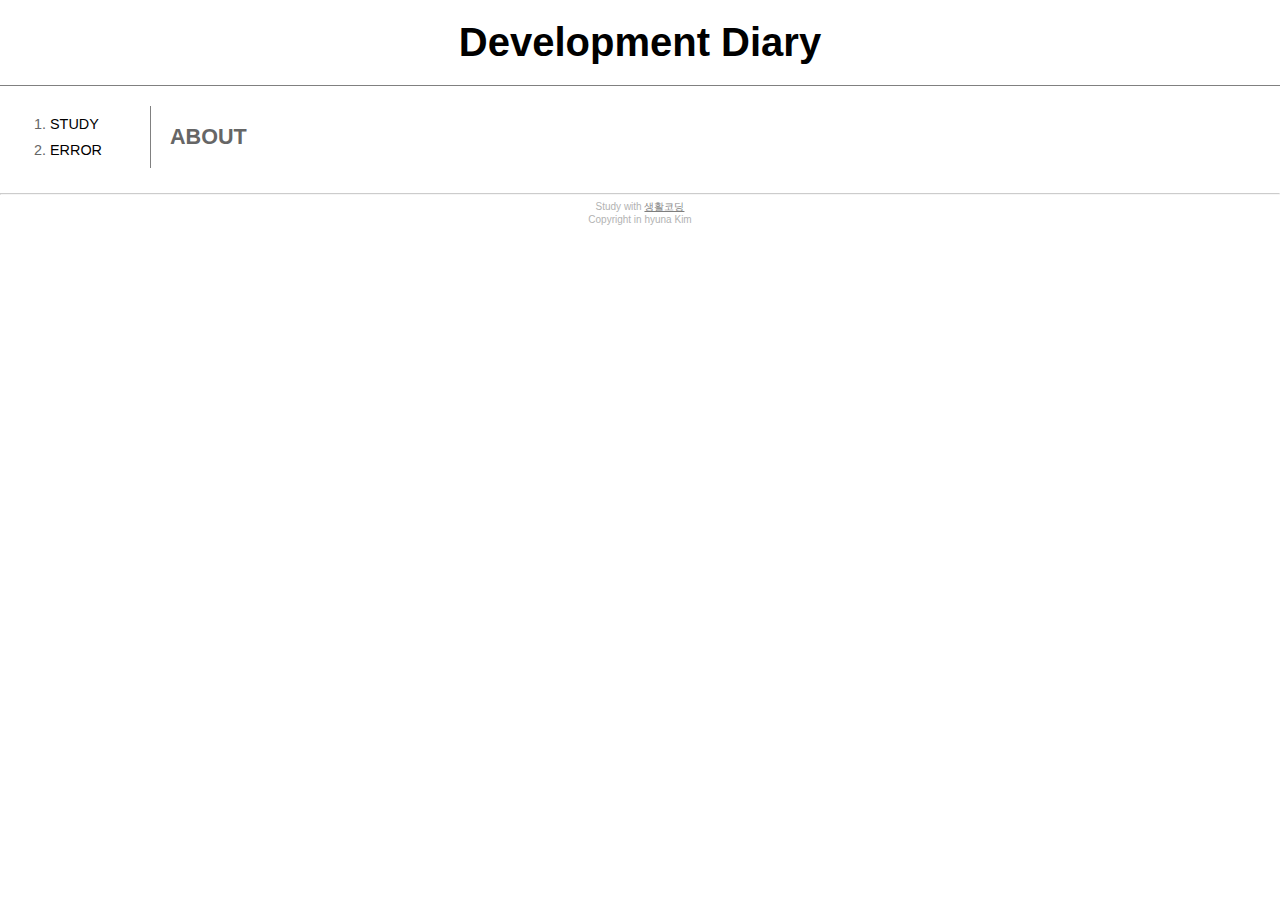
<file: index.html>
<!doctype html>
<html>

<head>
  <title>Development Diary</title>
  <meta charset="utf-8">
  <link rel="stylesheet" href="style.css">
</head>

<body>
  <h1><a href="index.html">Development Diary</a></h1>
  <div id="grid">
    <ol class="one">
      <li><a href="1.html">STUDY</a></li>
      <li><a href="2.html">ERROR</a></li>
    </ol>

    <div>
      <h2>ABOUT</h2>
    </div>
  </div>
  <div id="line">

    <hr>
    Study with <a href="https://opentutorials.org/course/1"><u>생활코딩</u></a> <br>
    Copyright in hyuna Kim
    <p>
  </div>
  <!--Start of Tawk.to Script-->
  <script type="text/javascript">
    var Tawk_API = Tawk_API || {},
      Tawk_LoadStart = new Date();
    (function() {
      var s1 = document.createElement("script"),
        s0 = document.getElementsByTagName("script")[0];
      s1.async = true;
      s1.src = 'https://embed.tawk.to/62144bce1ffac05b1d7b06b0/1fsfkg839';
      s1.charset = 'UTF-8';
      s1.setAttribute('crossorigin', '*');
      s0.parentNode.insertBefore(s1, s0);
    })();
  </script>
  <!--End of Tawk.to Script-->
  </p>
</body>

</html>
</file>
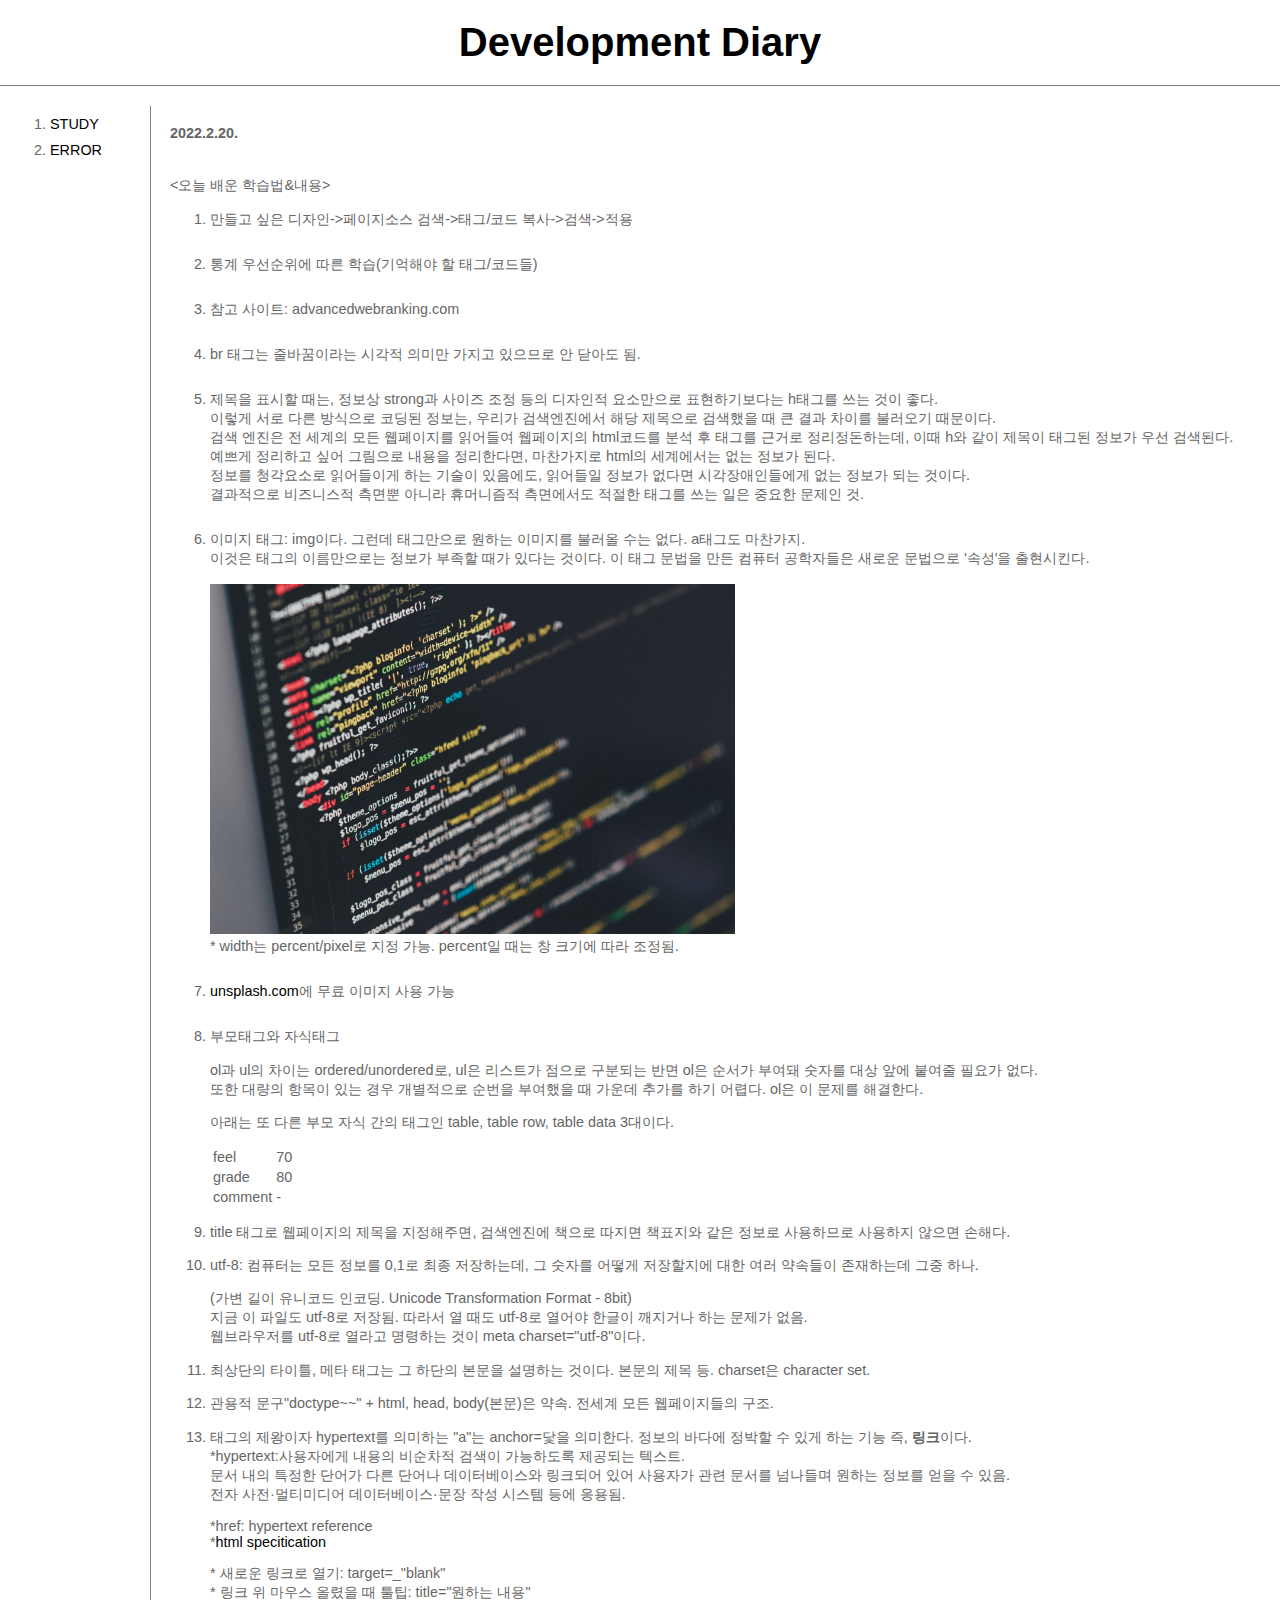
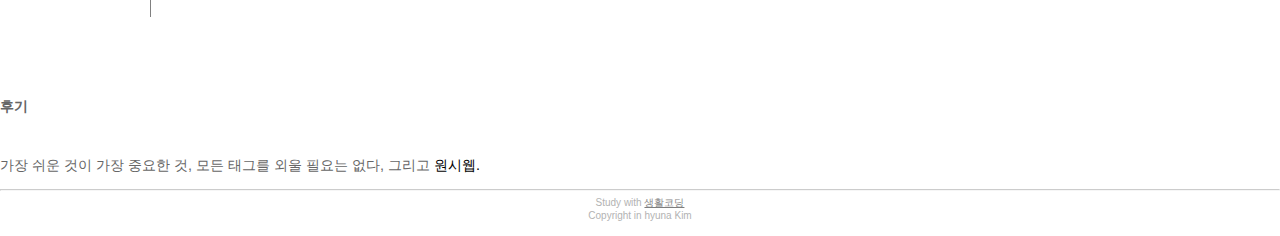
<file: 1-1.html>
<!doctype html>
<html>
<head>
  <title>Development Diary</title>
  <meta charset="utf-8">
  <link rel="stylesheet" href="style.css">
</head>

<body>
  <h1><a href="index.html">Development Diary</a></h1>
  <div id="grid">
    <ol class="one">
      <li><a href="1.html">STUDY</a></li>
      <li><a href="2.html">ERROR</a></li>
    </ol>
    <div>
      <h4>2022.2.20.</h4>
      <br><오늘 배운 학습법&내용>
      <ol>
        <li>만들고 싶은 디자인->페이지소스 검색->태그/코드 복사->검색->적용</li>
        <br><li>통계 우선순위에 따른 학습(기억해야 할 태그/코드들)</li>
        <br><li>참고 사이트: advancedwebranking.com</li>
        <br><li>br 태그는 줄바꿈이라는 시각적 의미만 가지고 있으므로 안 닫아도 됨.</li>
        <br><li>제목을 표시할 때는, 정보상 strong과 사이즈 조정 등의 디자인적 요소만으로 표현하기보다는
          h태그를 쓰는 것이 좋다.
          <br>이렇게 서로 다른 방식으로 코딩된 정보는, 우리가 검색엔진에서 해당 제목으로 검색했을 때 큰 결과 차이를 불러오기 때문이다.
          <br>검색 엔진은 전 세계의 모든 웹페이지를 읽어들여 웹페이지의 html코드를 분석 후 태그를 근거로 정리정돈하는데,  이때 h와 같이 제목이 태그된 정보가 우선 검색된다.
          <br>예쁘게 정리하고 싶어 그림으로 내용을 정리한다면, 마찬가지로 html의 세계에서는 없는 정보가 된다. <br>
          정보를 청각요소로 읽어들이게 하는 기술이 있음에도, 읽어들일 정보가 없다면 시각장애인들에게 없는 정보가 되는 것이다.<br>
          결과적으로 비즈니스적 측면뿐 아니라 휴머니즘적 측면에서도 적절한 태그를 쓰는 일은 중요한 문제인 것.</li>
          <br><li>이미지 태그: img이다. 그런데 태그만으로 원하는 이미지를 불러올 수는 없다. a태그도 마찬가지.
            <br>이것은 태그의 이름만으로는 정보가 부족할 때가 있다는 것이다.
            이 태그 문법을 만든 컴퓨터 공학자들은 새로운 문법으로 '속성'을 출현시킨다.  </li>

            <br><img src="coding.jpg" width="50%">
            <br> * width는 percent/pixel로 지정 가능. percent일 때는 창 크기에 따라 조정됨.
            <br><br><li><a href="https://unsplash.com/" target="_blank" title="free image download">unsplash.com</a>에 무료 이미지 사용 가능</li>
            <br><li>부모태그와 자식태그
              <p>ol과 ul의 차이는 ordered/unordered로, ul은 리스트가 점으로 구분되는 반면 ol은 순서가 부여돼 숫자를 대상 앞에 붙여줄 필요가 없다.<br>
                또한 대량의 항목이 있는 경우 개별적으로 순번을 부여했을 때 가운데 추가를 하기 어렵다. ol은 이 문제를 해결한다.</p>
                <p>아래는 또 다른 부모 자식 간의 태그인 table, table row, table data 3대이다.</p>
                <p><table>
                  <tr>
                    <td>feel</td>
                    <td>70</td>
                  </tr>
                  <tr>
                    <td>grade</td>
                    <td>80</td>
                  </tr>
                  <tr>
                    <td>comment</td>
                    <td>-</td>
                  </tr>
                </table></p>
                <li><p>title 태그로 웹페이지의 제목을 지정해주면, 검색엔진에 책으로 따지면 책표지와 같은 정보로 사용하므로 사용하지 않으면 손해다.</p></li>
                <li><p>utf-8: 컴퓨터는 모든 정보를 0,1로 최종 저장하는데, 그 숫자를 어떻게 저장할지에 대한 여러 약속들이 존재하는데 그중 하나.</p>
                  (가변 길이 유니코드 인코딩. Unicode Transformation Format - 8bit)<br>
                  지금 이 파일도 utf-8로 저장됨. 따라서 열 때도 utf-8로 열어야 한글이 깨지거나 하는 문제가 없음.<br>
                  웹브라우저를 utf-8로 열라고 명령하는 것이 meta charset="utf-8"이다.</li>
                  <li><p>최상단의 타이틀, 메타 태그는 그 하단의 본문을 설명하는 것이다. 본문의 제목 등. charset은 character set.</p></li>
                  <li><p>관용적 문구"doctype~~" + html, head, body(본문)은 약속. 전세계 모든 웹페이지들의 구조. </li>
                    <li><p>태그의 제왕이자 hypertext를 의미하는 "a"는 anchor=닻을 의미한다. 정보의 바다에 정박할 수 있게 하는 기능 즉, <strong>링크</strong>이다.<br>
                      *hypertext:사용자에게 내용의 비순차적 검색이 가능하도록 제공되는 텍스트.<br>
                      문서 내의 특정한 단어가 다른 단어나 데이터베이스와 링크되어 있어 사용자가 관련 문서를 넘나들며 원하는 정보를 얻을 수 있음.<br>
                      전자 사전·멀티미디어 데이터베이스·문장 작성 시스템 등에 응용됨.<br></p>
                      *href: hypertext reference <br>
                      *<a href="https://www.w3.org/TR/2011/WD-html5-20110405/" target="_blank"title="html specification, W3C">html specitication</a><p>
                        <p>* 새로운 링크로 열기: target=_"blank"<br>
                          * 링크 위 마우스 올렸을 때 툴팁: title="원하는 내용"</p></li>
                        </ol>
                      </div>
                    </div>





                    <h4 style="margin-top:60px;">후기</h4>
                    <p style="margin-top:40px;"> 가장 쉬운 것이 가장 중요한 것, 모든 태그를 외울 필요는 없다,
                      그리고 <a href="http://info.cern.ch/" target="_blank">원시웹.</a></p>
                      <div id="line">

                        <hr>
                        Study with <a href="https://opentutorials.org/course/1"><u>생활코딩</u></a> <br>
                        Copyright in hyuna Kim
                        <p>
                        </div>
                        <!--Start of Tawk.to Script-->
                        <script type="text/javascript">
                        var Tawk_API=Tawk_API||{}, Tawk_LoadStart=new Date();
                        (function(){
                          var s1=document.createElement("script"),s0=document.getElementsByTagName("script")[0];
                          s1.async=true;
                          s1.src='https://embed.tawk.to/62144bce1ffac05b1d7b06b0/1fsfkg839';
                          s1.charset='UTF-8';
                          s1.setAttribute('crossorigin','*');
                          s0.parentNode.insertBefore(s1,s0);
                        })();
                        </script>
                        <!--End of Tawk.to Script--></p>
                      </body>
                      </html>
</file>
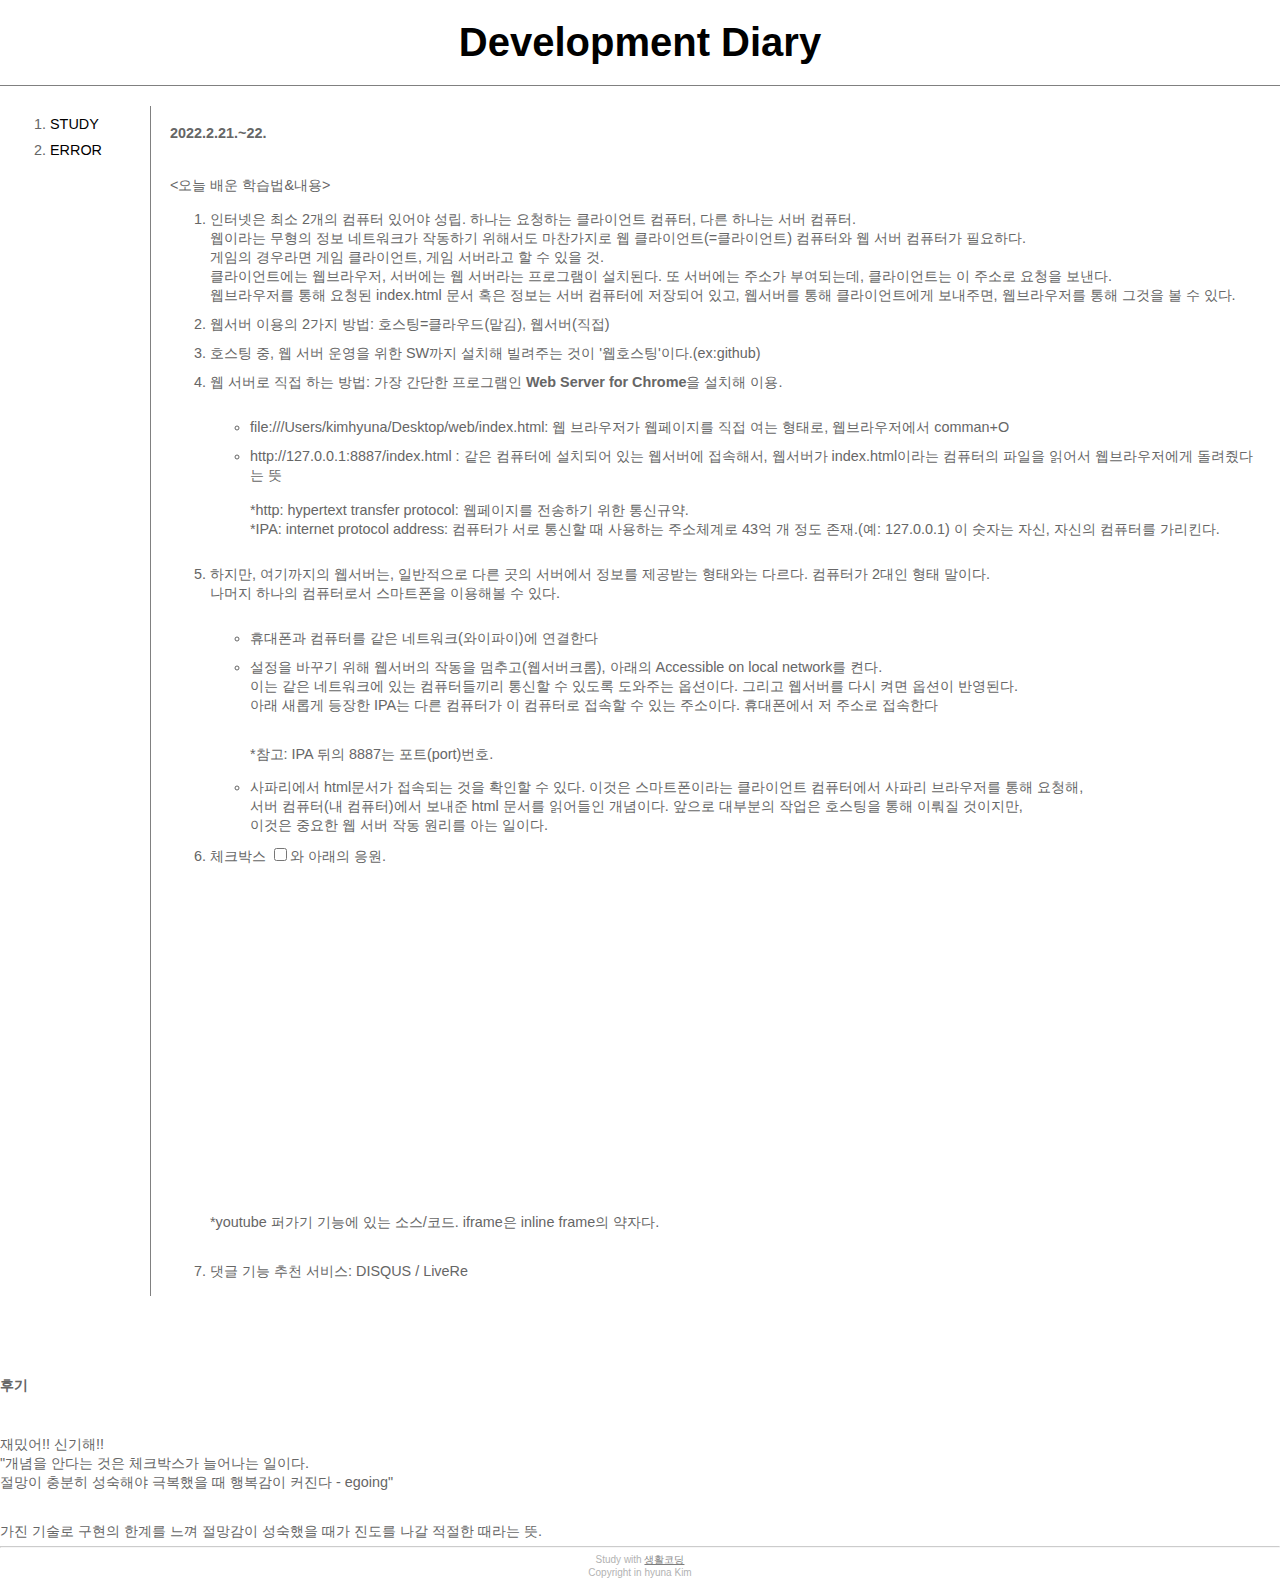
<file: 1-2.html>
<!doctype html>
<html>

<head>
  <title>Development Diary</title>
  <meta charset="utf-8">
  <link rel="stylesheet" href="style.css">
</head>

<body>
  <h1><a href="index.html">Development Diary</a></h1>
  <div id="grid">
    <ol class="one">
      <li><a href="1.html">STUDY</a></li>
      <li><a href="2.html">ERROR</a></li>
    </ol>
    <div>
      <h4>2022.2.21.~22.</h4>
      <br>
      <오늘 배운 학습법&내용>
        <ol>
          <li>인터넷은 최소 2개의 컴퓨터 있어야 성립. 하나는 요청하는 클라이언트 컴퓨터, 다른 하나는 서버 컴퓨터.<br>
            웹이라는 무형의 정보 네트워크가 작동하기 위해서도 마찬가지로 웹 클라이언트(=클라이언트) 컴퓨터와 웹 서버 컴퓨터가 필요하다.<br>
            게임의 경우라면 게임 클라이언트, 게임 서버라고 할 수 있을 것.<br>
            클라이언트에는 웹브라우저, 서버에는 웹 서버라는 프로그램이 설치된다. 또 서버에는 주소가 부여되는데, 클라이언트는 이 주소로 요청을 보낸다.<br>
            웹브라우저를 통해 요청된 index.html 문서 혹은 정보는 서버 컴퓨터에 저장되어 있고, 웹서버를 통해 클라이언트에게 보내주면, 웹브라우저를 통해 그것을 볼 수 있다.<br></li>
          <li>웹서버 이용의 2가지 방법: 호스팅=클라우드(맡김), 웹서버(직접)</li>
          <li>호스팅 중, 웹 서버 운영을 위한 SW까지 설치해 빌려주는 것이 '웹호스팅'이다.(ex:github)</li>
          <li>웹 서버로 직접 하는 방법: 가장 간단한 프로그램인 <strong>Web Server for Chrome</strong>을 설치해 이용.</li><br>
          <ul>
            <li>file:///Users/kimhyuna/Desktop/web/index.html: 웹 브라우저가 웹페이지를 직접 여는 형태로, 웹브라우저에서 comman+O</li>
            <li>http://127.0.0.1:8887/index.html : 같은 컴퓨터에 설치되어 있는 웹서버에 접속해서, 웹서버가 index.html이라는 컴퓨터의 파일을 읽어서 웹브라우저에게 돌려줬다는 뜻</li><br>
            *http: hypertext transfer protocol: 웹페이지를 전송하기 위한 통신규약.<br>
            *IPA: internet protocol address: 컴퓨터가 서로 통신할 때 사용하는 주소체계로 43억 개 정도 존재.(예: 127.0.0.1) 이 숫자는 자신, 자신의 컴퓨터를 가리킨다.
          </ul><br>
          <li>하지만, 여기까지의 웹서버는, 일반적으로 다른 곳의 서버에서 정보를 제공받는 형태와는 다르다. 컴퓨터가 2대인 형태 말이다.<br>
            나머지 하나의 컴퓨터로서 스마트폰을 이용해볼 수 있다.
            <ul><br>
              <li>휴대폰과 컴퓨터를 같은 네트워크(와이파이)에 연결한다</li>
              <li>설정을 바꾸기 위해 웹서버의 작동을 멈추고(웹서버크롬), 아래의 Accessible on local network를 켠다.<br>
                이는 같은 네트워크에 있는 컴퓨터들끼리 통신할 수 있도록 도와주는 옵션이다. 그리고 웹서버를 다시 켜면 옵션이 반영된다.<br>
                아래 새롭게 등장한 IPA는 다른 컴퓨터가 이 컴퓨터로 접속할 수 있는 주소이다. 휴대폰에서 저 주소로 접속한다</li><br>
              <p>*참고: IPA 뒤의 8887는 포트(port)번호.</p>
              <li>사파리에서 html문서가 접속되는 것을 확인할 수 있다. 이것은 스마트폰이라는 클라이언트 컴퓨터에서 사파리 브라우저를 통해 요청해,<br>
                서버 컴퓨터(내 컴퓨터)에서 보내준 html 문서를 읽어들인 개념이다. 앞으로 대부분의 작업은 호스팅을 통해 이뤄질 것이지만,<br>
                이것은 중요한 웹 서버 작동 원리를 아는 일이다.</li>
            </ul>
          <li>체크박스 <input type="checkbox">와 아래의 응원.
            <p>
              <iframe width="560" height="315" src="https://www.youtube.com/embed/JUNFoER12kk" title="YouTube video player" frameborder="0" allow="accelerometer; autoplay; clipboard-write; encrypted-media; gyroscope; picture-in-picture"
                allowfullscreen></iframe>
            </p>
            *youtube 퍼가기 기능에 있는 소스/코드. iframe은 inline frame의 약자다.

          <li style="margin-top:30px;">댓글 기능 추천 서비스: DISQUS / LiveRe </li>
        </ol>
    </div>
  </div>
  <h4 style="margin-top:60px;">후기</h4>
  <p style="margin-top:40px;"> 재밌어!! 신기해!!<br>
    "개념을 안다는 것은 체크박스가 늘어나는 일이다. <br>
    절망이 충분히 성숙해야 극복했을 때 행복감이 커진다 - egoing"</p><br>
  가진 기술로 구현의 한계를 느껴 절망감이 성숙했을 때가 진도를 나갈 적절한 때라는 뜻.
  <div id="line">

    <hr>
    Study with <a href="https://opentutorials.org/course/1"><u>생활코딩</u></a> <br>
    Copyright in hyuna Kim
    <p>
  </div>
  <!--Start of Tawk.to Script-->
  <script type="text/javascript">
    var Tawk_API = Tawk_API || {},
      Tawk_LoadStart = new Date();
    (function() {
      var s1 = document.createElement("script"),
        s0 = document.getElementsByTagName("script")[0];
      s1.async = true;
      s1.src = 'https://embed.tawk.to/62144bce1ffac05b1d7b06b0/1fsfkg839';
      s1.charset = 'UTF-8';
      s1.setAttribute('crossorigin', '*');
      s0.parentNode.insertBefore(s1, s0);
    })();
  </script>
  <!--End of Tawk.to Script-->
  </p>
</body>

</html>
</file>
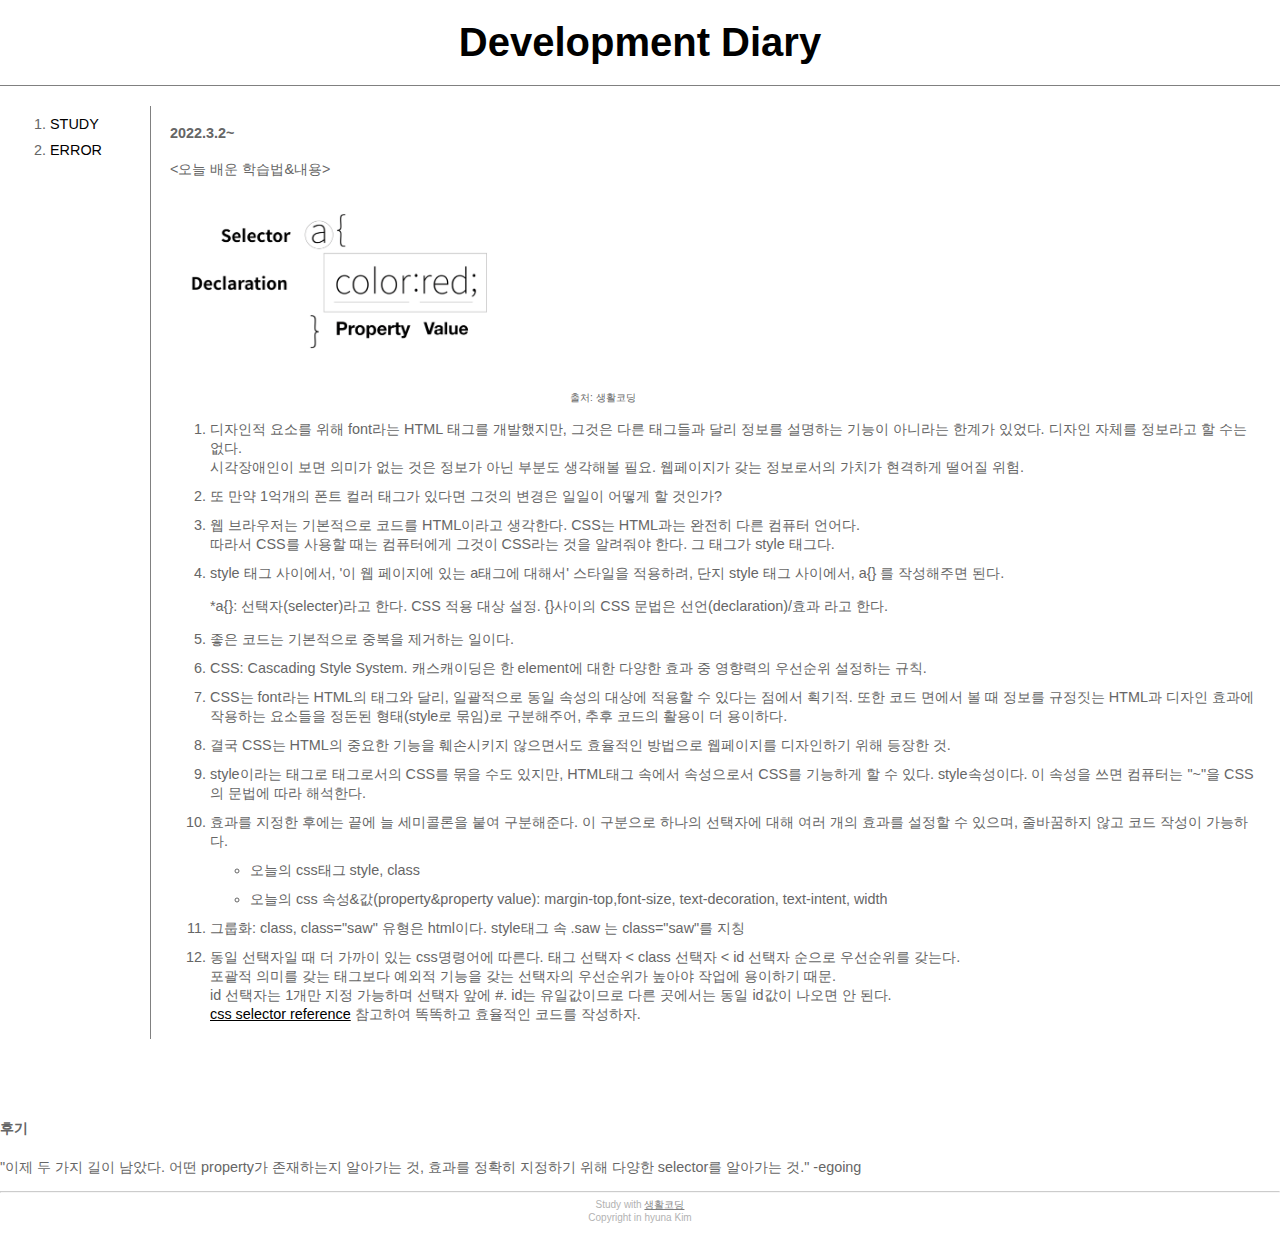
<file: 1-3.html>
<!doctype html>
<html>

<head>
  <title>Development Diary</title>
  <meta charset="utf-8">
  <link rel="stylesheet" href="style.css">
</head>

<body>
  <h1><a href="index.html">Development Diary</a></h1>
  <div id="grid">
    <ol class="one">
      <li><a href="1.html" class="saw" id="active">STUDY</a></li>
      <li><a href="2.html" class="saw">ERROR</a></li>
    </ol>
    <div>
      <h4>2022.3.2~ </h4>
      <p>
        <오늘 배운 학습법&내용>
      </p>
      <p class="b"><img src="css.png" width="30%"></p>
      <p style="font-size:10px; text-indent:40em;">출처: 생활코딩</p>
      <ol>
        <li>디자인적 요소를 위해 font라는 HTML 태그를 개발했지만, 그것은 다른 태그들과 달리 정보를 설명하는 기능이 아니라는 한계가 있었다. 디자인 자체를 정보라고 할 수는 없다. <br>
          시각장애인이 보면 의미가 없는 것은 정보가 아닌 부분도 생각해볼 필요. 웹페이지가 갖는 정보로서의 가치가 현격하게 떨어질 위험. </li>
        <li>또 만약 1억개의 폰트 컬러 태그가 있다면 그것의 변경은 일일이 어떻게 할 것인가?</li>
        <!--
    여기 있는 내용은 무시가 되지롱?
    -->
        <li>웹 브라우저는 기본적으로 코드를 HTML이라고 생각한다. CSS는 HTML과는 완전히 다른 컴퓨터 언어다.<br>
          따라서 CSS를 사용할 때는 컴퓨터에게 그것이 CSS라는 것을 알려줘야 한다. 그 태그가 style 태그다.</li>
        <li>style 태그 사이에서, '이 웹 페이지에 있는 a태그에 대해서' 스타일을 적용하려, 단지 style 태그 사이에서, a{} 를 작성해주면 된다.</li>
        <p>*a{}: 선택자(selecter)라고 한다. CSS 적용 대상 설정. {}사이의 CSS 문법은 선언(declaration)/효과 라고 한다.</p>
        <li>좋은 코드는 기본적으로 중복을 제거하는 일이다.</li>
        <li>CSS: Cascading Style System. 캐스캐이딩은 한 element에 대한 다양한 효과 중 영향력의 우선순위 설정하는 규칙.</li>
        <li>CSS는 font라는 HTML의 태그와 달리, 일괄적으로 동일 속성의 대상에 적용할 수 있다는 점에서 획기적. 또한 코드 면에서 볼 때 정보를 규정짓는 HTML과 디자인 효과에 작용하는 요소들을 정돈된 형태(style로 묶임)로 구분해주어, 추후 코드의 활용이 더 용이하다.</li>
        <li>결국 CSS는 HTML의 중요한 기능을 훼손시키지 않으면서도 효율적인 방법으로 웹페이지를 디자인하기 위해 등장한 것.</li>
        <li>style이라는 태그로 태그로서의 CSS를 묶을 수도 있지만, HTML태그 속에서 속성으로서 CSS를 기능하게 할 수 있다. style속성이다. 이 속성을 쓰면 컴퓨터는 "~"을 CSS의 문법에 따라 해석한다. </li>
        <li>효과를 지정한 후에는 끝에 늘 세미콜론을 붙여 구분해준다. 이 구분으로 하나의 선택자에 대해 여러 개의 효과를 설정할 수 있으며, 줄바꿈하지 않고 코드 작성이 가능하다.</li>
        <ul>
          <li>오늘의 css태그 style, class</li>
          <li>오늘의 css 속성&값(property&property value): margin-top,font-size, text-decoration, text-intent, width </li>
        </ul>
        <li>그룹화: class, class="saw" 유형은 html이다. style태그 속 .saw 는 class="saw"를 지칭 </li>
        <li>동일 선택자일 때 더 가까이 있는 css명령어에 따른다. 태그 선택자 < class 선택자 < id 선택자 순으로 우선순위를 갖는다. <br>
            포괄적 의미를 갖는 태그보다 예외적 기능을 갖는 선택자의 우선순위가 높아야 작업에 용이하기 때문. <br>
            id 선택자는 1개만 지정 가능하며 선택자 앞에 #. id는 유일값이므로 다른 곳에서는 동일 id값이 나오면 안 된다.<br>
            <a href="https://www.w3schools.com/cssref/css_selectors.asp"><u>css selector reference</u></a> 참고하여 똑똑하고 효율적인 코드를 작성하자.
        </li>
      </ol>
    </div>
  </div>
  <h4 style="margin-top:60px;">후기</h4>
  <p style="margin-top:20px;">
    "이제 두 가지 길이 남았다. 어떤 property가 존재하는지 알아가는 것, 효과를 정확히 지정하기 위해 다양한 selector를 알아가는 것." -egoing
  </p>
  <div id="line">

    <hr>
    Study with <a href="https://opentutorials.org/course/1"><u>생활코딩</u></a> <br>
    Copyright in hyuna Kim
    <p>
  </div>
  <!--Start of Tawk.to Script-->
  <script type="text/javascript">
    var Tawk_API = Tawk_API || {},
      Tawk_LoadStart = new Date();
    (function() {
      var s1 = document.createElement("script"),
        s0 = document.getElementsByTagName("script")[0];
      s1.async = true;
      s1.src = 'https://embed.tawk.to/62144bce1ffac05b1d7b06b0/1fsfkg839';
      s1.charset = 'UTF-8';
      s1.setAttribute('crossorigin', '*');
      s0.parentNode.insertBefore(s1, s0);
    })();
  </script>
  <!--End of Tawk.to Script-->
  </p>
</body>

</html>
</file>
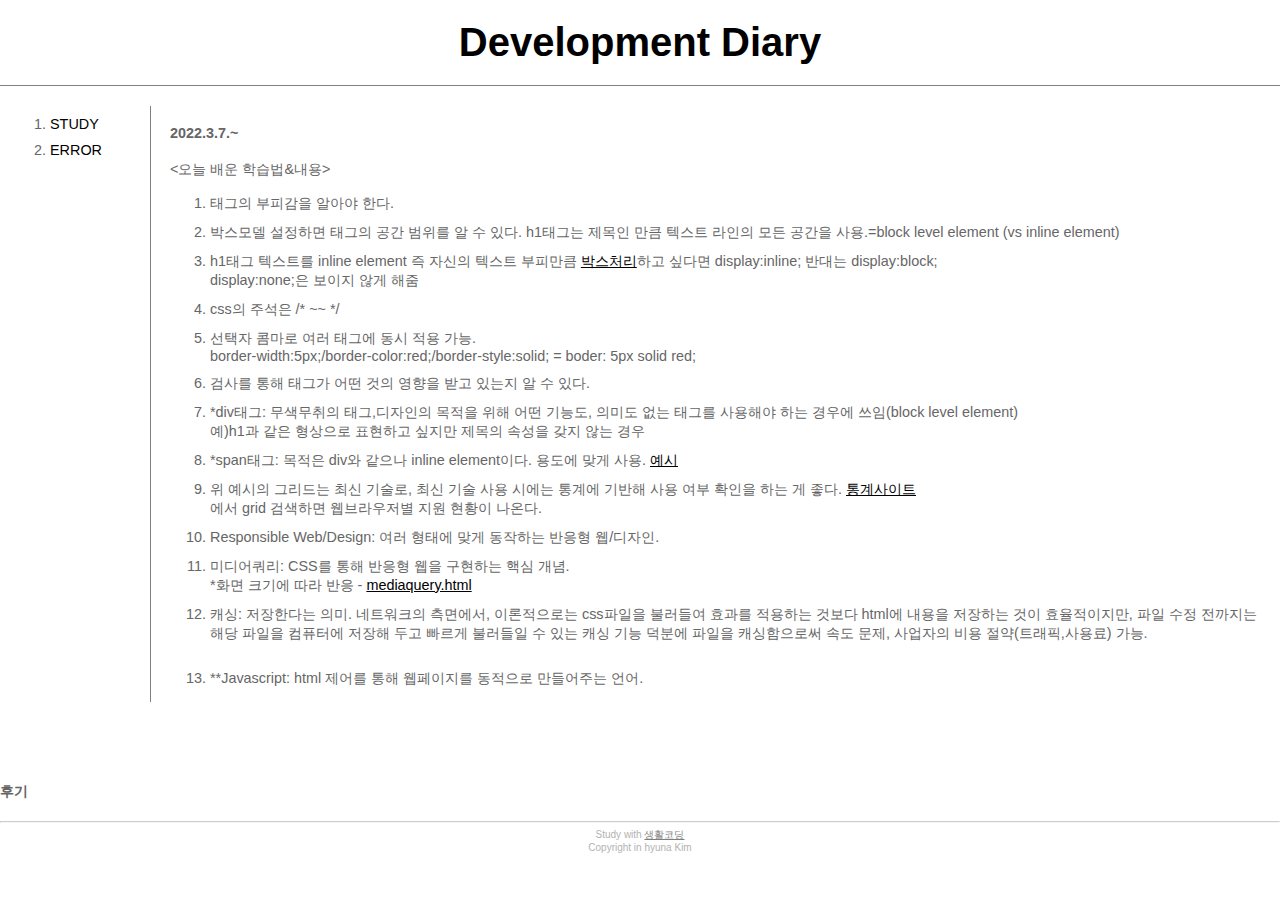
<file: 1-4.html>
<!doctype html>
<html>

<head>
  <title>Development Diary</title>
  <meta charset="utf-8">
  <link rel="stylesheet" href="style.css">
</head>

<body>
  <h1><a href="index.html">Development Diary</a></h1>
  <div id="grid">
    <ol class="one">
      <li><a href="1.html">STUDY</a></li>
      <li><a href="2.html">ERROR</a></li>
    </ol>
    <div id="article">
      <h4>2022.3.7.~ </h4>
      <p>
        <오늘 배운 학습법&내용>
      </p>
      <ol>
        <li>태그의 부피감을 알아야 한다.</li>
        <li>박스모델 설정하면 태그의 공간 범위를 알 수 있다. h1태그는 제목인 만큼 텍스트 라인의 모든 공간을 사용.=block level element (vs inline element)</li>
        <li>h1태그 텍스트를 inline element 즉 자신의 텍스트 부피만큼 <a href="box.html" target="_blank"><u>박스처리</u></a>하고 싶다면 display:inline; 반대는 display:block;<br>
          display:none;은 보이지 않게 해줌</li>
        <li>css의 주석은 /* ~~ */</li>
        <li>선택자 콤마로 여러 태그에 동시 적용 가능.<br>
          border-width:5px;/border-color:red;/border-style:solid; = boder: 5px solid red; </li>
        <li>검사를 통해 태그가 어떤 것의 영향을 받고 있는지 알 수 있다. </li>
        <li>*div태그: 무색무취의 태그,디자인의 목적을 위해 어떤 기능도, 의미도 없는 태그를 사용해야 하는 경우에 쓰임(block level element)<br>
          예)h1과 같은 형상으로 표현하고 싶지만 제목의 속성을 갖지 않는 경우</li>
        <li>*span태그: 목적은 div와 같으나 inline element이다. 용도에 맞게 사용. <a href="grid.html" target="_blank"><u>예시</u></a></li>
        <li>위 예시의 그리드는 최신 기술로, 최신 기술 사용 시에는 통계에 기반해 사용 여부 확인을 하는 게 좋다. <a href="http://caniuse.com" target="_blank"><u>통계사이트</u></a><br>
          에서 grid 검색하면 웹브라우저별 지원 현황이 나온다.</li>
        <li>Responsible Web/Design: 여러 형태에 맞게 동작하는 반응형 웹/디자인. </li>
        <li>미디어쿼리: CSS를 통해 반응형 웹을 구현하는 핵심 개념.<br>
          *화면 크기에 따라 반응 - <a href="mediaquery.html"><u>mediaquery.html</u></a> </li>
        <li>캐싱: 저장한다는 의미. 네트워크의 측면에서, 이론적으로는 css파일을 불러들여 효과를 적용하는 것보다
          html에 내용을 저장하는 것이 효율적이지만, 파일 수정 전까지는 해당 파일을 컴퓨터에 저장해 두고 빠르게
          불러들일 수 있는 캐싱 기능 덕분에 파일을 캐싱함으로써 속도 문제, 사업자의 비용 절약(트래픽,사용료) 가능. </li>
          <br>
          <li>**Javascript: html 제어를 통해 웹페이지를 동적으로 만들어주는 언어.</li>

      </ol>
    </div>
  </div>

  <h4 style="margin-top:60px;">후기</h4>
  <p style="margin-top:20px;">

  </p>
  <div id="line">

    <hr>
    Study with <a href="https://opentutorials.org/course/1"><u>생활코딩</u></a> <br>
    Copyright in hyuna Kim
    <p>
  </div>
  <!--Start of Tawk.to Script-->
  <script type="text/javascript">
    var Tawk_API = Tawk_API || {},
      Tawk_LoadStart = new Date();
    (function() {
      var s1 = document.createElement("script"),
        s0 = document.getElementsByTagName("script")[0];
      s1.async = true;
      s1.src = 'https://embed.tawk.to/62144bce1ffac05b1d7b06b0/1fsfkg839';
      s1.charset = 'UTF-8';
      s1.setAttribute('crossorigin', '*');
      s0.parentNode.insertBefore(s1, s0);
    })();
  </script>
  <!--End of Tawk.to Script-->
  </p>
</body>

</html>
</file>
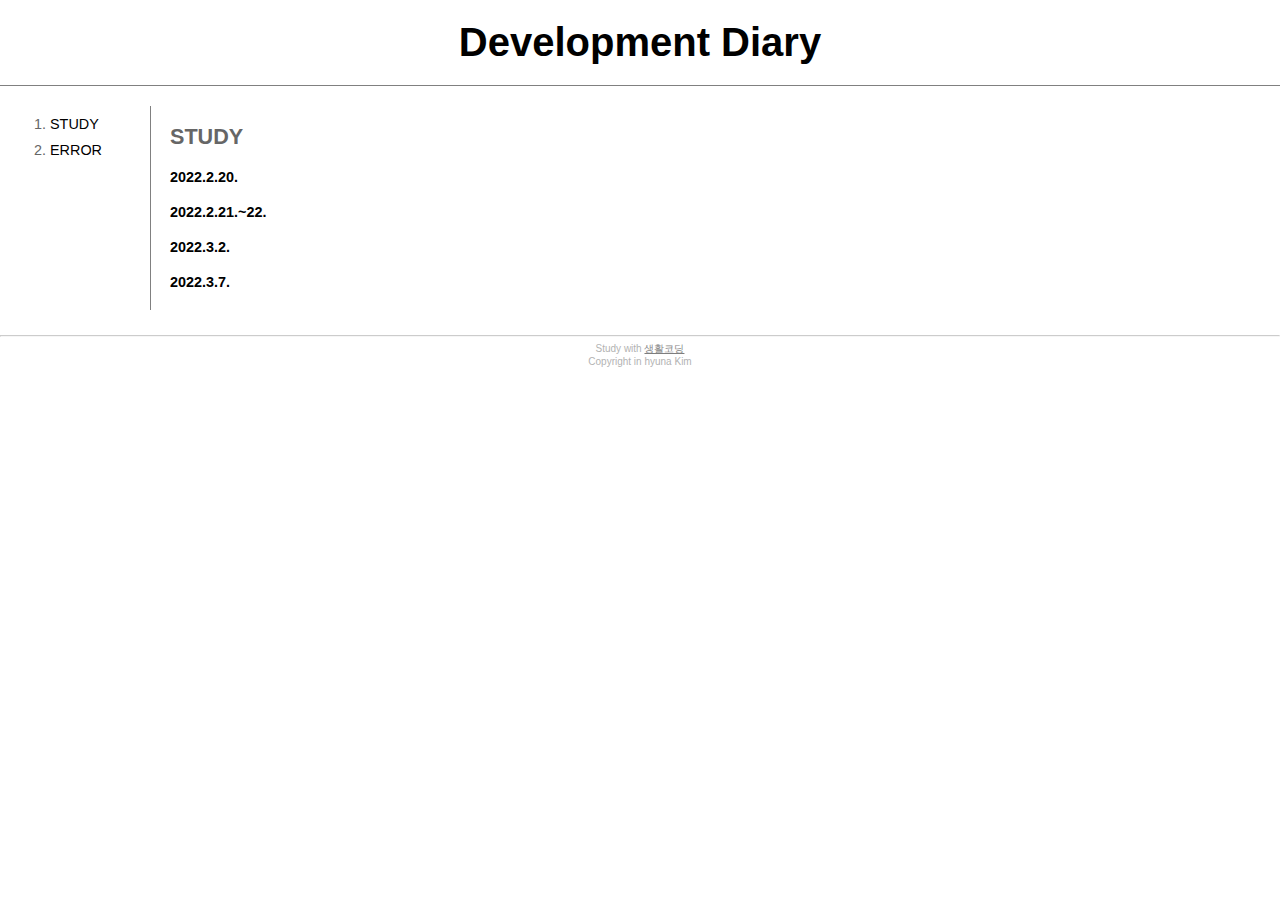
<file: 1.html>
<!doctype html>
<html>

<head>
  <title>Development Diary</title>
  <meta charset="utf-8">
  <link rel="stylesheet" href="style.css">
</head>

<body>
  <h1><a href="index.html">Development Diary</a></h1>
  <div id="grid">
    <ol class="one">
      <!--
        <li><a href="1.html"style="color:red;text-decoration:underline">STUDY</a></li>
        -->
      <li><a href="1.html" s>STUDY</a></li>
      <li><a href="2.html">ERROR</a></li>
    </ol>
    <div id="article">
      <h2>STUDY<h2>
          <h4><a href="1-1.html">2022.2.20.</a></h4>
          <h4><a href="1-2.html">2022.2.21.~22.</a></h4>
          <h4><a href="1-3.html">2022.3.2.</a></h4>
          <h4><a href="1-4.html">2022.3.7.</a></h4>
    </div>
  </div>

  <div id="line">

    <hr>
    Study with <a href="https://opentutorials.org/course/1"><u>생활코딩</u></a> <br>
    Copyright in hyuna Kim
    <p>
  </div>
  <!--Start of Tawk.to Script-->
  <script type="text/javascript">
    var Tawk_API = Tawk_API || {},
      Tawk_LoadStart = new Date();
    (function() {
      var s1 = document.createElement("script"),
        s0 = document.getElementsByTagName("script")[0];
      s1.async = true;
      s1.src = 'https://embed.tawk.to/62144bce1ffac05b1d7b06b0/1fsfkg839';
      s1.charset = 'UTF-8';
      s1.setAttribute('crossorigin', '*');
      s0.parentNode.insertBefore(s1, s0);
    })();
  </script>
  <!--End of Tawk.to Script-->
  </p>
</body>

</html>
</file>
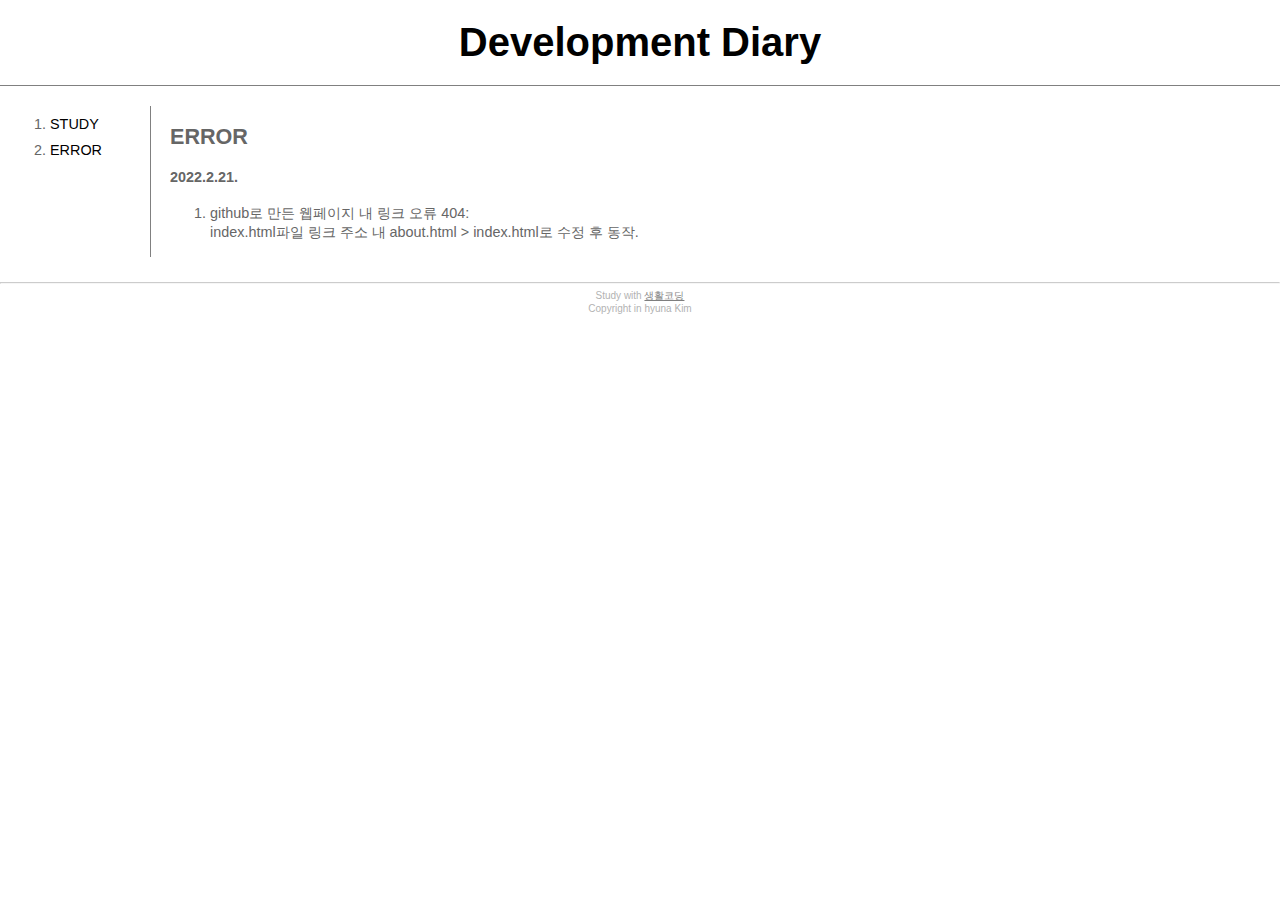
<file: 2.html>
<!doctype html>
<html>

<head>
  <title>Development Diary</title>
  <meta charset="utf-8">
  <link rel="stylesheet" href="style.css">
</head>

<body>
  <h1><a href="index.html">Development Diary</a></h1>
  <div id="grid">
    <ol class="one">
      <li><a href="1.html">STUDY</a></li>
      <li><a href="2.html">ERROR</a></li>
    </ol>

    <div id="article">
      <h2>ERROR<h2>
          <h4>2022.2.21.</h4>
          <ol>
            <li>github로 만든 웹페이지 내 링크 오류 404:<br>
              index.html파일 링크 주소 내 about.html > index.html로 수정 후 동작.</li>
          </ol>
    </div>
  </div>
  <div id="line">
    <hr>
    Study with <a href="https://opentutorials.org/course/1"><u>생활코딩</u></a> <br>
    Copyright in hyuna Kim
    <p>
  </div>
  <!--Start of Tawk.to Script-->
  <script type="text/javascript">
    var Tawk_API = Tawk_API || {},
      Tawk_LoadStart = new Date();
    (function() {
      var s1 = document.createElement("script"),
        s0 = document.getElementsByTagName("script")[0];
      s1.async = true;
      s1.src = 'https://embed.tawk.to/62144bce1ffac05b1d7b06b0/1fsfkg839';
      s1.charset = 'UTF-8';
      s1.setAttribute('crossorigin', '*');
      s0.parentNode.insertBefore(s1, s0);
    })();
  </script>
  <!--End of Tawk.to Script-->
  </p>
</body>

</html>
</file>
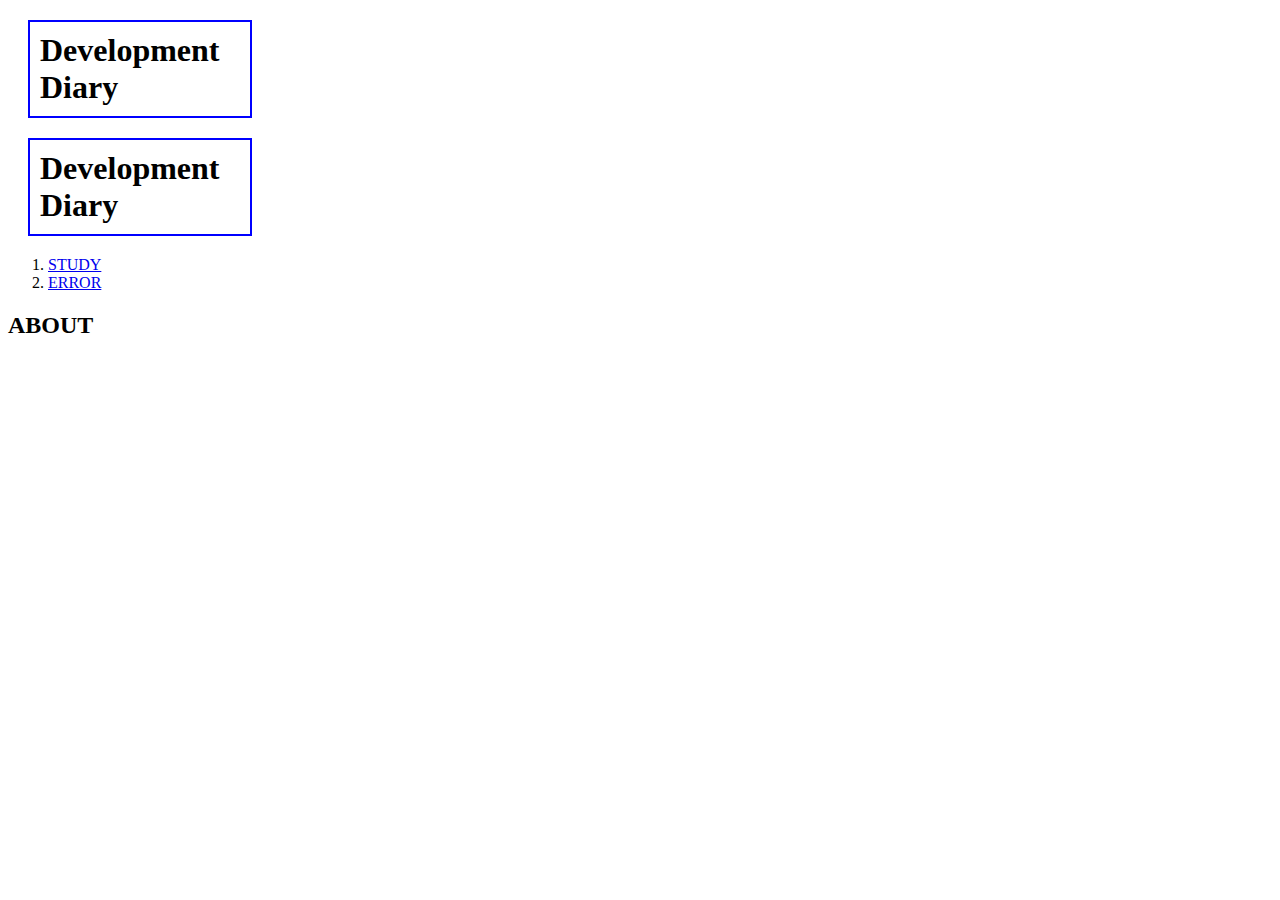
<file: box.html>
<!doctype html>
<html>

<head>
  <title>Development Diary</title>
  <meta charset="utf-8">

  <style>
    h1 {
      border: 2px solid blue;
      padding: 10px;
      margin: 20px;
      display: block;
      width: 200px;
    }
  </style>
</head>

<body>
  <h1>Development Diary</h1>
  <h1>Development Diary</h1>
  <ol>
    <li><a href="1.html">STUDY</a></li>
    <li><a href="2.html">ERROR</a></li>
  </ol>

  <h2>ABOUT</h2>

  <body>
  </body>

</html>
</file>
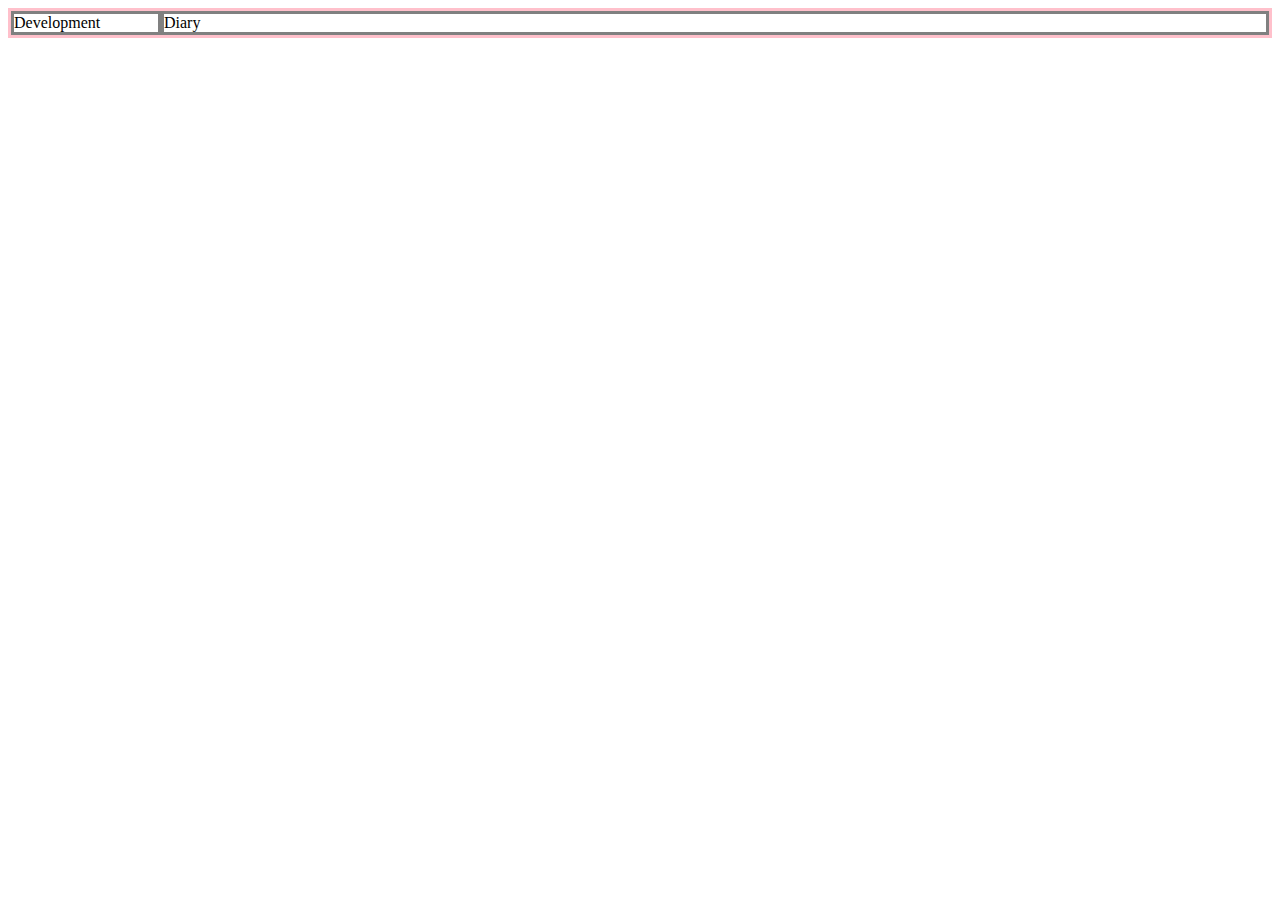
<file: grid.html>
<!doctype html>
<html>

<head>
  <meta charset="utf-8">
  <title></title>

  <style>
    #grid {
      border: 3px solid pink;
      display: grid;
      grid-template-columns: 150px 1fr;
      /*
  display:grid 를 쓰면 아무런 반응 없음. 추가로 그리드 템플릿을 쓰면 적용되는데,
  fr은 2번째(diary)가 남은 공간을 쓴다는 의미. 화면을 늘였다 줄였다 하면 150px을 값으로 갖는
  development는 그 값만큼 공간을 사용하는 반면, diary는 화면의 변화에 맞춰 늘었다 줄어든다.
  만약 2fr 1fr 이라고 지정했다면 그 비율만큼 각각 공간을 나눠쓰게 된다.
  두 번째 공간에 많은 글이 들어가면 그에 따라 상하로도 크기 조정이 된다. */

    }

    div {
      border: 3px solid gray;
    }
  </style>
</head>

<body>
  <div id="grid">
    <div>Development</div>
    <div>Diary</div>
  </div>
</body>

</html>
</file>
<file: style.css>
body {
  margin: 0;
  font-family: NanumGothic, sans-serif;
  font-size: .90em;
  color: #666;
}

a {
  color: black;
  text-decoration: none;
}

h1 {
  font-size: 40px;
  text-align: center;
  border-bottom: 1px solid gray;
  margin: 0;
  padding: 20px;
}

#grid {
  padding: 20px;
  display: grid;
  grid-template-columns: 150px 1fr;
  /*
    width는 대상의 넓이 조정. 여기서는 grid값의 너비 조정한 것.
    */
}

.one {
  border-right: 1px solid gray;
  width: 100px;
  margin: 0;
  padding-left: 30px;
}

#article {
  margin-top: 0;
}

li {
  margin-top: 10px;
}

#line {
  opacity: 0.5;
  text-align: center;
  font-size: 10px;
}


@media(max-width:800px) {
  #grid {
    display: block;
  }

  .one {
    border-right: none;
    margin-bottom: 40px;
  }

  #grid #article {
    padding-left: 25px;
    /*그냥 #article만 적어도 됨. grid 하위라는 설명 위해 저렇게 작성한 것.*/
  }

  h1 {
    border-bottom: none;
  }
}
</file>
